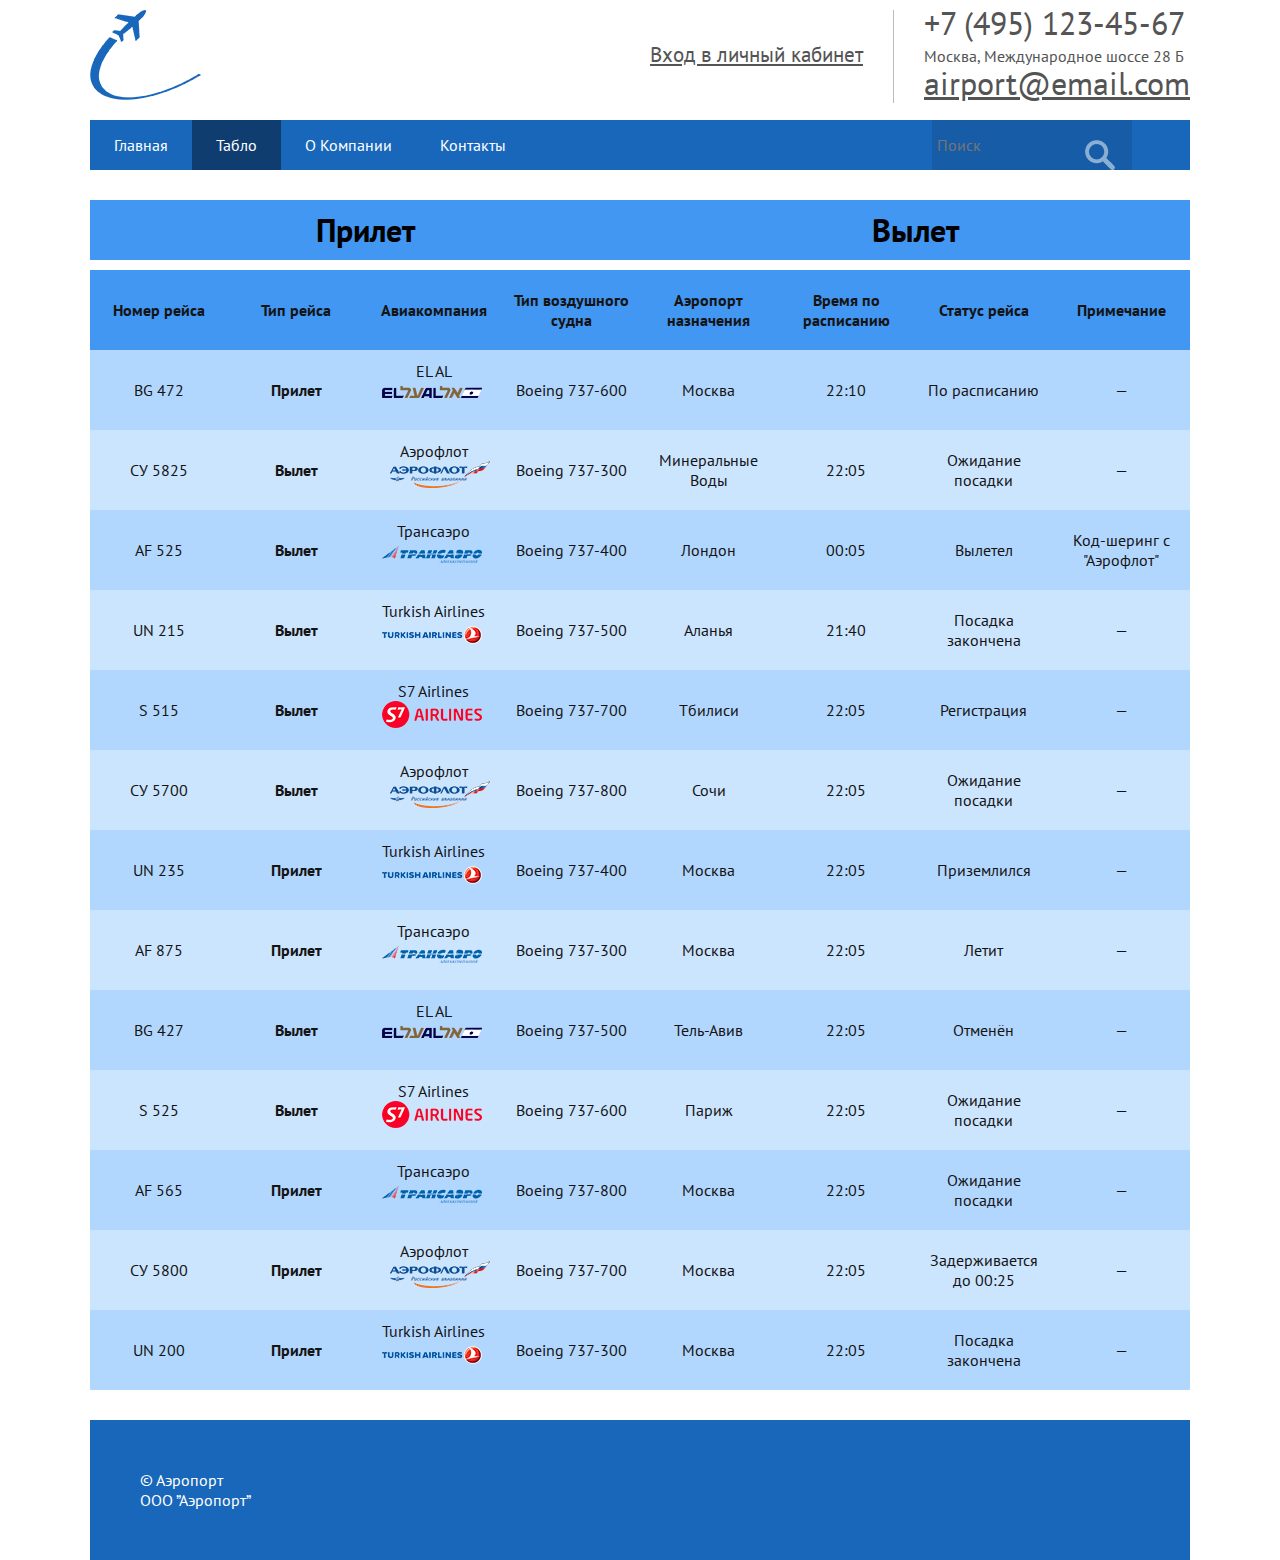
<file: Задание 1/index.html>
<!DOCTYPE html>
<html lang="en">

<head>
    <meta charset="UTF-8">
    <link rel="stylesheet" href="main.css">
    <link href='http://fonts.googleapis.com/css?family=PT+Sans' rel='stylesheet' type='text/css'>
    <title>Задание 1</title>
</head>

<body>
    <div id="wrap">
        <header>
            <div id="logo"></div>
            <div id="contacts">
                <a id="tel" href="tel: +74951234567">+7&nbsp;(495)&nbsp;123-45-67</a>
                <p id="adress">Москва, Международное шоссе 28 Б</p>
                <a id="email" href="mailt:airport@email.com">airport@email.com</a>
            </div>
            <a id="login" href="#">Вход в личный кабинет</a>
        </header>
        <div id="nav">
            <ul>
                <li><a href="#">Главная</a>
                </li>
                <li><a class='active' href="#">Табло</a>
                </li>
                <li><a href="#">О Компании</a>
                </li>
                <li><a href="#">Контакты</a>
                </li>
            </ul>
            <form action="#">
                <input type="search" name="search" placeholder="Поиск">
                <input type="submit" value> </form>
        </div>
        <input type="checkbox" name="types" id="type1">
        <label for="type1">Прилет</label>
        <input type="checkbox" name="types" id="type2">
        <label for="type2">Вылет</label>
        <table id='scoreboard'>
            <tr class="title">
                <th>Номер рейса</th>
                <th>Тип рейса</th>
                <th>Авиакомпания</th>
                <th>Тип воздушного судна</th>
                <th>Аэропорт назначения</th>
                <th>Время по расписанию</th>
                <th>Статус рейса</th>
                <th>Примечание</th>
            </tr>
            <tr>
                <th>Номер рейса</th>
                <th>Тип рейса</th>
                <th>Авиакомпания</th>
                <th>Тип воздушного судна</th>
                <th>Аэропорт назначения</th>
                <th>Время по расписанию</th>
                <th>Статус рейса</th>
                <th>Примечание</th>
            </tr>
            <tr>
                <td>BG 472</td>
                <td class="arrival"></td>
                <td class="el-al"></td>
                <td class="b737-600"></td>
                <td>Москва</td>
                <td>22:10</td>
                <td>По расписанию</td>
                <td>&mdash;</td>
            </tr>
            <tr>
                <td>СУ 5825</td>
                <td class="departure"></td>
                <td class="aeroflot"></td>
                <td class="b737-300"></td>
                <td>Минеральные Воды</td>
                <td>22:05</td>
                <td>Ожидание посадки</td>
                <td>&mdash;</td>
            </tr>
            <tr>
                <td>AF 525</td>
                <td class="departure"></td>
                <td class="transaero"></td>
                <td class="b737-400"></td>
                <td>Лондон</td>
                <td>00:05</td>
                <td>Вылетел</td>
                <td>Код-шеринг с "Аэрофлот"</td>
            </tr>
            <tr>
                <td>UN 215</td>
                <td class="departure"></td>
                <td class="tk"></td>
                <td class="b737-500"></td>
                <td>Аланья</td>
                <td>21:40</td>
                <td>Посадка закончена</td>
                <td>&mdash;</td>
            </tr>

            <tr>
                <td>S 515</td>
                <td class="departure"></td>
                <td class="s7"></td>
                <td class="b737-700"></td>
                <td>Тбилиси</td>
                <td>22:05</td>
                <td>Регистрация</td>
                <td>&mdash;</td>
            </tr>
            <tr>
                <td>СУ 5700</td>
                <td class="departure"></td>
                <td class="aeroflot"></td>
                <td class="b737-800"></td>
                <td>Сочи</td>
                <td>22:05</td>
                <td>Ожидание посадки</td>
                <td>&mdash;</td>
            </tr>
            <tr>
                <td>UN 235</td>
                <td class="arrival"></td>
                <td class="tk"></td>
                <td class="b737-400"></td>
                <td>Москва</td>
                <td>22:05</td>
                <td>Приземлился</td>
                <td>&mdash;</td>
            </tr>
            <tr>
                <td>AF 875</td>
                <td class="arrival"></td>
                <td class="transaero"></td>
                <td class="b737-300"></td>
                <td>Москва</td>
                <td>22:05</td>
                <td>Летит</td>
                <td>&mdash;</td>
            </tr>

            <tr>
                <td>BG 427</td>
                <td class="departure"></td>
                <td class="el-al"></td>
                <td class="b737-500"></td>
                <td>Тель-Авив</td>
                <td>22:05</td>
                <td>Отменён</td>
                <td>&mdash;</td>
            </tr>
            <tr>
                <td>S 525</td>
                <td class="departure"></td>
                <td class="s7"></td>
                <td class="b737-600"></td>
                <td>Париж</td>
                <td>22:05</td>
                <td>Ожидание посадки</td>
                <td>&mdash;</td>
            </tr>
            <tr>
                <td>AF 565</td>
                <td class="arrival"></td>
                <td class="transaero"></td>
                <td class="b737-800"></td>
                <td>Москва</td>
                <td>22:05</td>
                <td>Ожидание посадки</td>
                <td>&mdash;</td>
            </tr>
            <tr>
                <td>СУ 5800</td>
                <td class="arrival"></td>
                <td class="aeroflot"></td>
                <td class="b737-700"></td>
                <td>Москва</td>
                <td>22:05</td>
                <td>Задерживается до 00:25</td>
                <td>&mdash;</td>
            </tr>

            <tr>
                <td>UN 200</td>
                <td class="arrival"></td>
                <td class="tk"></td>
                <td class="b737-300"></td>
                <td>Москва</td>
                <td>22:05</td>
                <td>Посадка закончена</td>
                <td>&mdash;</td>
            </tr>

        </table>
        <table id="hint"></table>
        <footer>
            <p>&copy; Аэропорт</p>
            <p>ООО ”Аэропорт”</p>
        </footer>


    </div>
    <script src="http://code.jquery.com/jquery-1.11.3.min.js"></script>
    <script>
        //Реализация пункта
        //количество отображаемых данных по высоте больше ширины экрана, при прокрутке заголовок таблицы приклеивается к верхней части видимой области окна браузера;
        $(document).ready(function () {
            var x = $('#scoreboard tr:last-child').offset().top - 75;
            var $title = $(".title");
            $(window).scroll(function () {
                if ($(this).scrollTop() > $("#scoreboard").offset().top) {
                    $title.css('visibility', 'visible');
                } else {
                    $title.css('visibility', 'hidden');
                }
                if ($(this).scrollTop() > x) {
                    $title.css({
                        'top': x,
                        'position': 'absolute'
                    });
                } else {
                    $title.css({
                        'top': '0',
                        'position': 'fixed'
                    });
                }
            });

            //Реализация пункта
            //в дополнение к предыдущему пункту сделайте так, чтобы по клику на соответствующую строчку в выплывающем окне показывались все данные рейса;
            $("tr").click(function () {
                $("#hint").html($(this).html());
            });

            //Реализация пункта
            //два чекбокса над самим табло: прилёт и вылет, по нажатию показываются только соответствующие рейсы.
            $(function () {
                var departure = $('.departure').parent('tr');
                var arrival = $('.arrival').parent('tr');
                $("#type1").change(function () {
                    if ($("#type1").prop("checked", true)) {
                        $("#type2").prop("checked", false);
                        departure.detach();
                        arrival.appendTo('#scoreboard');
                    }
                    x = $('#scoreboard tr:last-child').offset().top - 75;
                });

                $("#type2").change(function () {
                    if ($("#type2").prop("checked", true)) {
                        $("#type1").prop("checked", false);
                        arrival.detach();
                        departure.appendTo('#scoreboard');
                    }
                    x = $('#scoreboard tr:last-child').offset().top - 75;
                });
            });
        });
    </script>
</body>

</html>
</file>
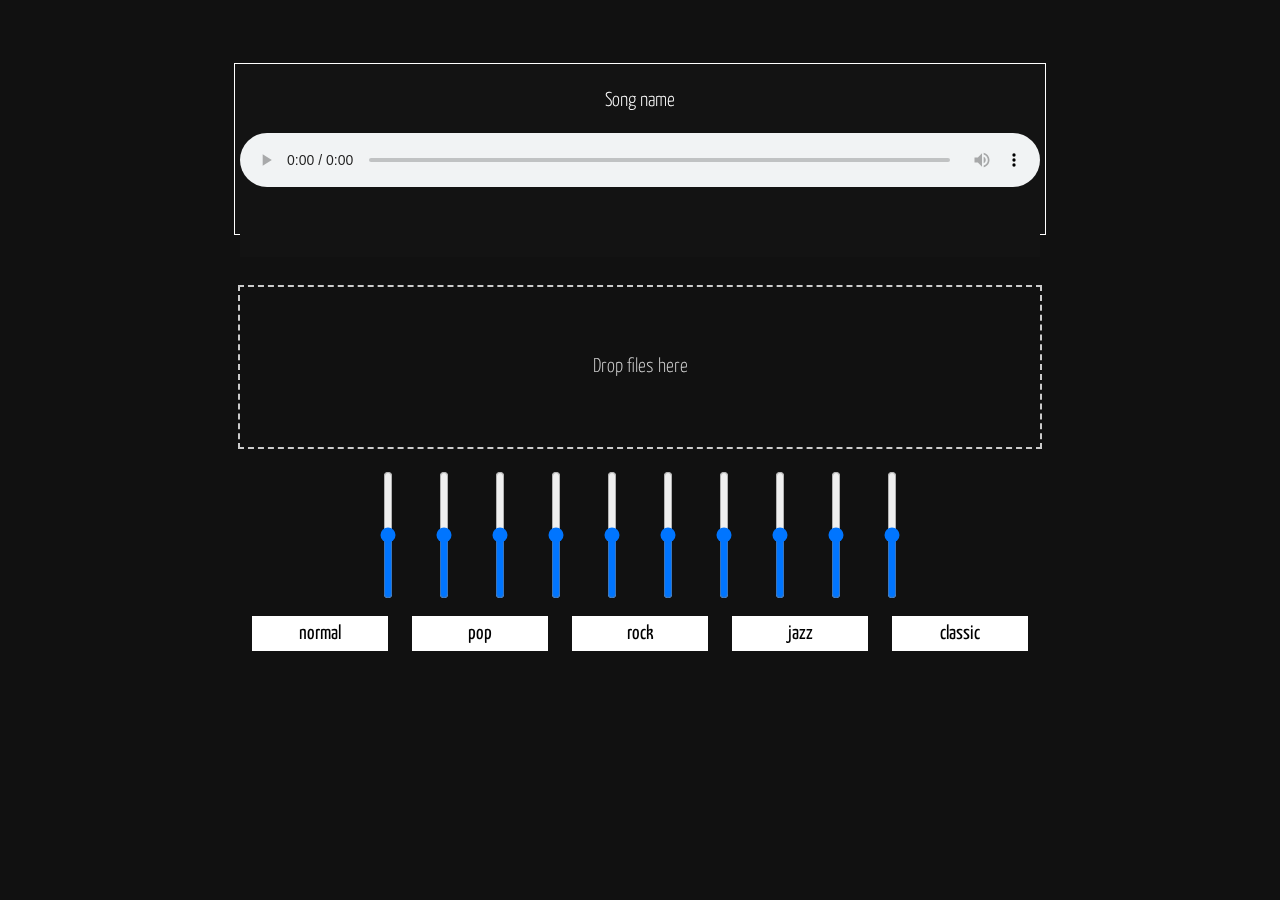
<file: Задание 3/index.html>
<!doctype html>
<html>
<link href='http://fonts.googleapis.com/css?family=Yanone+Kaffeesatz' rel='stylesheet' type='text/css'>
<link rel="stylesheet" href="main.css">
<script src="player.js"></script>

<head>


</head>

<body>
    <div align='center'>
        <div id="mp3_player">
            <p id="songname">Song name</p>

            <div id="audio_box">
            </div>
            <canvas id="analyser_render"></canvas>
        </div>
        <div id="dropzone" class="dropzone">Drop files here</div>
        <div id="eq">
            <input type="range" min="-12" max="12" step="1" orient="vertical" id="eq1" oninput="eq1.gain.value = this.value" name="eq1">
            <input type="range" min="-12" max="12" step="1" orient="vertical" id="eq2" oninput="eq2.gain.value = this.value" name="eq2">
            <input type="range" min="-12" max="12" step="1" orient="vertical" id="eq3" oninput="eq3.gain.value = this.value" name="eq3">
            <input type="range" min="-12" max="12" step="1" orient="vertical" id="eq4" oninput="eq4.gain.value = this.value" name="eq4">
            <input type="range" min="-12" max="12" step="1" orient="vertical" id="eq5" oninput="eq5.gain.value = this.value" name="eq5">
            <input type="range" min="-12" max="12" step="1" orient="vertical" id="eq6" oninput="eq6.gain.value = this.value" name="eq6">
            <input type="range" min="-12" max="12" step="1" orient="vertical" id="eq7" oninput="eq7.gain.value = this.value" name="eq7">
            <input type="range" min="-12" max="12" step="1" orient="vertical" id="eq8" oninput="eq8.gain.value = this.value" name="eq8">
            <input type="range" min="-12" max="12" step="1" orient="vertical" id="eq9" oninput="eq9.gain.value = this.value" name="eq9">
            <input type="range" min="-12" max="12" step="1" orient="vertical" id="eq10" oninput="eq10.gain.value = this.value" name="eq10">
            <br>
            <button onclick="normal()">normal</button>
            <button onclick="pop()">pop</button>
            <button onclick="rock()">rock</button>
            <button onclick="jazz()">jazz</button>
            <button onclick="classic()">classic</button>
        </div>
    </div>

</body>

</html>
</file>
<file: Задание 1/main.css>
* {
    padding: 0;
    margin: 0;
}

body {
    background: #ffffff;
    font-family: 'PT Sans', sans-serif;
    color: #545454;
    -webkit-font-smoothing: antialiased;
}

a {
    color: #545454;
    transition: color .3s ease-in-out;
    -webkit-transition: color .3s ease-in-out;
    -moz-transition: color .3s ease-in-out;
    -o-transition: color .3s ease-in-out;
}

a:hover {
    color: #1967ba;
}

header {
    margin: 10px 0 20px 0;
    height: 90px;
}

#login {
    display: inline;
    float: right;
    margin: 31px 0;
    margin-right: 30px;
    font-size: 1.3em;
}

#contacts {
    float: right;
    border-left: solid 1px #bcbcbc;
    padding-left: 30px;
    line-height: 27px;
}

#tel {
    text-decoration: none;
    font-size: 2.0em;
}

#adress {
    font-size: 1.0em;
}

#email {
    font-size: 2.0em;
}

#logo {
    float: left;
    background: url(img/logo1.png) no-repeat;
    width: 111px;
    height: 90px;
}

table#scoreboard {
    color: #141414;
    border-spacing: 0;
    border-collapse: collapse;
    overflow: hidden;
    z-index: -2;
    width: 100%;
    transition: box-shadow .3s ease-in-out;
    -webkit-transition: -webkit-box-shadow .3s ease-in-out;
    -moz-transition: -moz-box-shadow .3s ease-in-out;
    -o-transition: -o-box-shadow .3s ease-in-out;
}

table#scoreboard:hover {
    box-shadow: 0 0 8px 0 rgba(0, 0, 0, 0.38);
    -webkit-box-shadow: 0 0 8px 0 rgba(0, 0, 0, 0.38);
    -moz-box-shadow: 0 0 8px 0 rgba(0, 0, 0, 0.38);
    -o-box-shadow: 0 0 8px 0 rgba(0, 0, 0, 0.38);
}

table#scoreboard td,
table#scoreboard th {
    height: 60px;
    width: 12.5%;
    cursor: default;
    padding: 10px;
    position: relative;
    text-align: center;
}

table#scoreboard td:nth-of-type(2) {
    font-weight: bold;
}

table#scoreboard th {
    background: rgb(66, 151, 242);
}

table#scoreboard td,
table#scoreboard tr,
table#scoreboard th {
    transition: background .3s ease-in-out;
    -webkit-transition: background .3s ease-in-out;
    -moz-transition: background .3s ease-in-out;
    -o-transition: background .3s ease-in-out;
}

table#scoreboard tr {
    background: rgba(0, 124, 255, 0.2);
}

table#scoreboard tr:nth-of-type(odd) {
    background: rgba(0, 124, 255, 0.3);
}

table#scoreboard td:hover {
    background: rgb(0, 124, 255);
}

table#scoreboard td:hover::after {
    background-color: rgb(108, 179, 253);
    content: '';
    height: 10000px;
    left: 0;
    position: absolute;
    top: -5000px;
    width: 100%;
    z-index: -1;
}

table#scoreboard tr:hover {
    background-color: rgb(108, 179, 253);
}

#wrap {
    width: 1100px;
    margin: 0 auto;
}

#nav {
    background: #1967ba;
    height: 50px;
    margin-bottom: 30px;
}

#nav ul {
    float: left;
    list-style: none;
}

#nav ul li {
    float: left;
}

#nav ul li a {
    display: block;
    color: #fff;
    text-decoration: none;
    padding: 0 24px;
    line-height: 50px;
    transition: background .15s ease-in-out;
    -webkit-transition: background .15s ease-in-out;
    -moz-transition: background .15s ease-in-out;
    -o-transition: background .15s ease-in-out;
}

#nav ul li a:hover {
    background: rgba(0, 0, 0, 0.2);
}

#nav ul li a.active {
    background: rgba(0, 0, 0, 0.4);
}

.clearfix {
    clear: both;
}

form {
    float: right;
}

input[type=search] {
    background: rgba(0, 0, 0, 0.1);
    outline: none;
    border: none;
    width: 200px;
    margin-right: 24px;
    height: 50px;
    transition: all .3s ease-in-out;
    -webkit-transition: all .3s ease-in-out;
    -moz-transition: all .3s ease-in-out;
    -o-transition: all .3s ease-in-out;
    font-family: 'PT Sans', sans-serif;
    color: #ffffff;
    font-size: 1.0em;
    padding: 0 5px;
    -webkit-appearance: none;
    box-sizing: border-box;
    -moz-box-sizing: border-box;
}

input[type=search]:focus {
    background: rgba(0, 0, 0, 0.2);
    width: 400px;
    outline: none;
}

input[type="search"]::-webkit-search-cancel-button {
    -webkit-appearance: none;
}

input[type=submit] {
    outline: none;
    border: none;
    position: relative;
    top: 8px;
    right: 75px;
    width: 30px;
    height: 30px;
    background: url(img/search1.png) no-repeat;
    opacity: 0.5;
    transition: opacity .3s ease-in-out;
    -webkit-transition: opacity .3s ease-in-out;
    -moz-transition: opacity .3s ease-in-out;
    -o-transition: opacity .3s ease-in-out;
}

input[type=submit]:hover {
    opacity: 0.8;
}

footer {
    color: #fff;
    background: #1967ba;
    margin-top: 30px;
    padding: 50px;
}

td:nth-of-type(3) img {
    width: 100px;
    float: right;
}

.aeroflot::before {
    content: "Аэрофлот";
    background: url(img/logos/aeroflot.png) 25px 20px no-repeat;
    width: 100%;
    height: 100%;
    top: 11px;
    left: 0;
    position: absolute;
}

.transaero::before {
    content: "Трансаэро";
    background: url(img/logos/transaero.png) 17px 25px no-repeat;
    width: 100%;
    height: 100%;
    top: 11px;
    left: 0;
    position: absolute;
}

.tk::before {
    content: "Turkish Airlines";
    background: url(img/logos/TK_Airline.png) 17px 25px no-repeat;
    width: 100%;
    height: 100%;
    top: 11px;
    left: 0;
    position: absolute;
}

.el-al::before {
    content: "EL AL";
    background: url(img/logos/El_Al_Logo.png) 17px 25px no-repeat;
    width: 100%;
    height: 100%;
    top: 11px;
    left: 0;
    position: absolute;
}

.s7::before {
    content: "S7 Airlines";
    background: url(img/logos/s7-airlines.png) 17px 20px no-repeat;
    width: 100%;
    height: 100%;
    top: 11px;
    left: 0;
    position: absolute;
}

.departure::before {
    content: 'Вылет';
}

.arrival::before {
    content: 'Прилет';
}

.b737-300::before {
    content: 'Boeing 737-300';
}

.b737-400::before {
    content: 'Boeing 737-400';
}

.b737-500::before {
    content: 'Boeing 737-500';
}

.b737-600::before {
    content: 'Boeing 737-600';
}

.b737-700::before {
    content: 'Boeing 737-700';
}

.b737-800::before {
    content: 'Boeing 737-800';
}

.title {
    position: fixed;
    top: 0;
    width: 1100px;
    z-index: 10;
    visibility: hidden;
}

table#hint {
    background: rgba(0, 0, 0, 0.8);
    position: fixed;
    width: 130px;
    border-radius: 10px;
    -webkit-border-radius: 10px;
    -moz-border-radius: 10px;
    -o-border-radius: 10px;
    visibility: hidden;
    top: 120px;
    right: 0;
    transition: background .3s ease-in-out;
    -webkit-transition: background .3s ease-in-out;
    -moz-transition: background .3s ease-in-out;
    -o-transition: background .3s ease-in-out;
}

table#hint:hover {
    background: rgba(0, 0, 0, 0.9);
}

table#hint td {
    display: block;
    color: #fff;
    height: 45px;
    width: 100px;
    cursor: default;
    padding: 10px;
    position: relative;
    text-align: center;
}


/**** MEDIA ****/

@media screen and (max-width: 900px) {
    table#hint {
        visibility: visible;
    }
    table#scoreboard .aeroflot::before {
        content: "";
    }
    table#scoreboard .transaero::before {
        content: "";
    }
    table#scoreboard .tk::before {
        content: " ";
    }
    table#scoreboard .el-al::before {
        content: " ";
    }
    table#scoreboard .s7::before {
        content: " ";
    }
}

@media screen and (max-width: 800px) {
    table#scoreboard .b737-300::before {
        content: 'B737-300';
    }
    table#scoreboard .b737-400::before {
        content: 'B737-400';
    }
    table#scoreboard .b737-500::before {
        content: 'B737-500';
    }
    table#scoreboard .b737-600::before {
        content: 'B737-600';
    }
    table#scoreboard .b737-700::before {
        content: 'B737-700';
    }
    table#scoreboard .b737-800::before {
        content: 'B737-800';
    }
}

.prim {
    height: 60px;
}

input[type=checkbox] {
    display: none;
}

input[type="checkbox"] + label {
    display: block;
    width: 550px;
    line-height: 60px;
    background: black;
    float: left;
    background: rgb(66, 151, 242);
    color: black;
    font-weight: bold;
    text-align: center;
    font-size: 2em;
    cursor: pointer;
    margin-bottom: 10px;
}

input[type="checkbox"]:checked + label {
    background: #175da8;
}
</file>
<file: Задание 3/main.css>
body {
    background-color: #111;
    color: #fff;
    font: normal 20px/24px "Yanone Kaffeesatz", HelveticaNeue, "Helvetica Neue", Helvetica, Arial, sans-serif;
    font-weight: 300;
    padding: 5px 0;
    font
}

#mp3_player {
    border: 1px solid white;
    width: 800px;
    height: 160px;
    background: #131313;
    padding: 5px;
    margin: 50px auto;
}

#mp3_player > div > audio {
    width: 800px;
    background: #131313;
    float: left;
}

#mp3_player > canvas {
    width: 800px;
    height: 70px;
    background: #131313;
    float: left;
}

.dropzone {
    width: 800px;
    height: 160px;
    line-height: 160px;
    border: 2px dashed #ccc;
    color: #ccc;
    text-align: center;
    margin: 0 auto;
    transition: border .3s, color .3s;
}

.dropzone.dragover {
    border: 2px dashed rgba(255, 255, 255, 0.5);
    color: rgba(255, 255, 255, 0.5);
}

input[type=range][orient=vertical] {
    writing-mode: bt-lr;
    -webkit-appearance: slider-vertical;
    height: 128px;
    width: 6%;
}

#eq {
    width: 800px;
    margin: 20px auto;
}

button {
    border: none;
    outline: none;
    font: 20px/24px "Yanone Kaffeesatz", HelveticaNeue, "Helvetica Neue", Helvetica, Arial, sans-serif;
    background: #fff;
    height: 35px;
    width: 17%;
    margin: 10px;
    cursor: pointer;
    transition: background .3s;
}

button:hover {
    background: rgba(255, 255, 255, 0.5);
}
</file>
